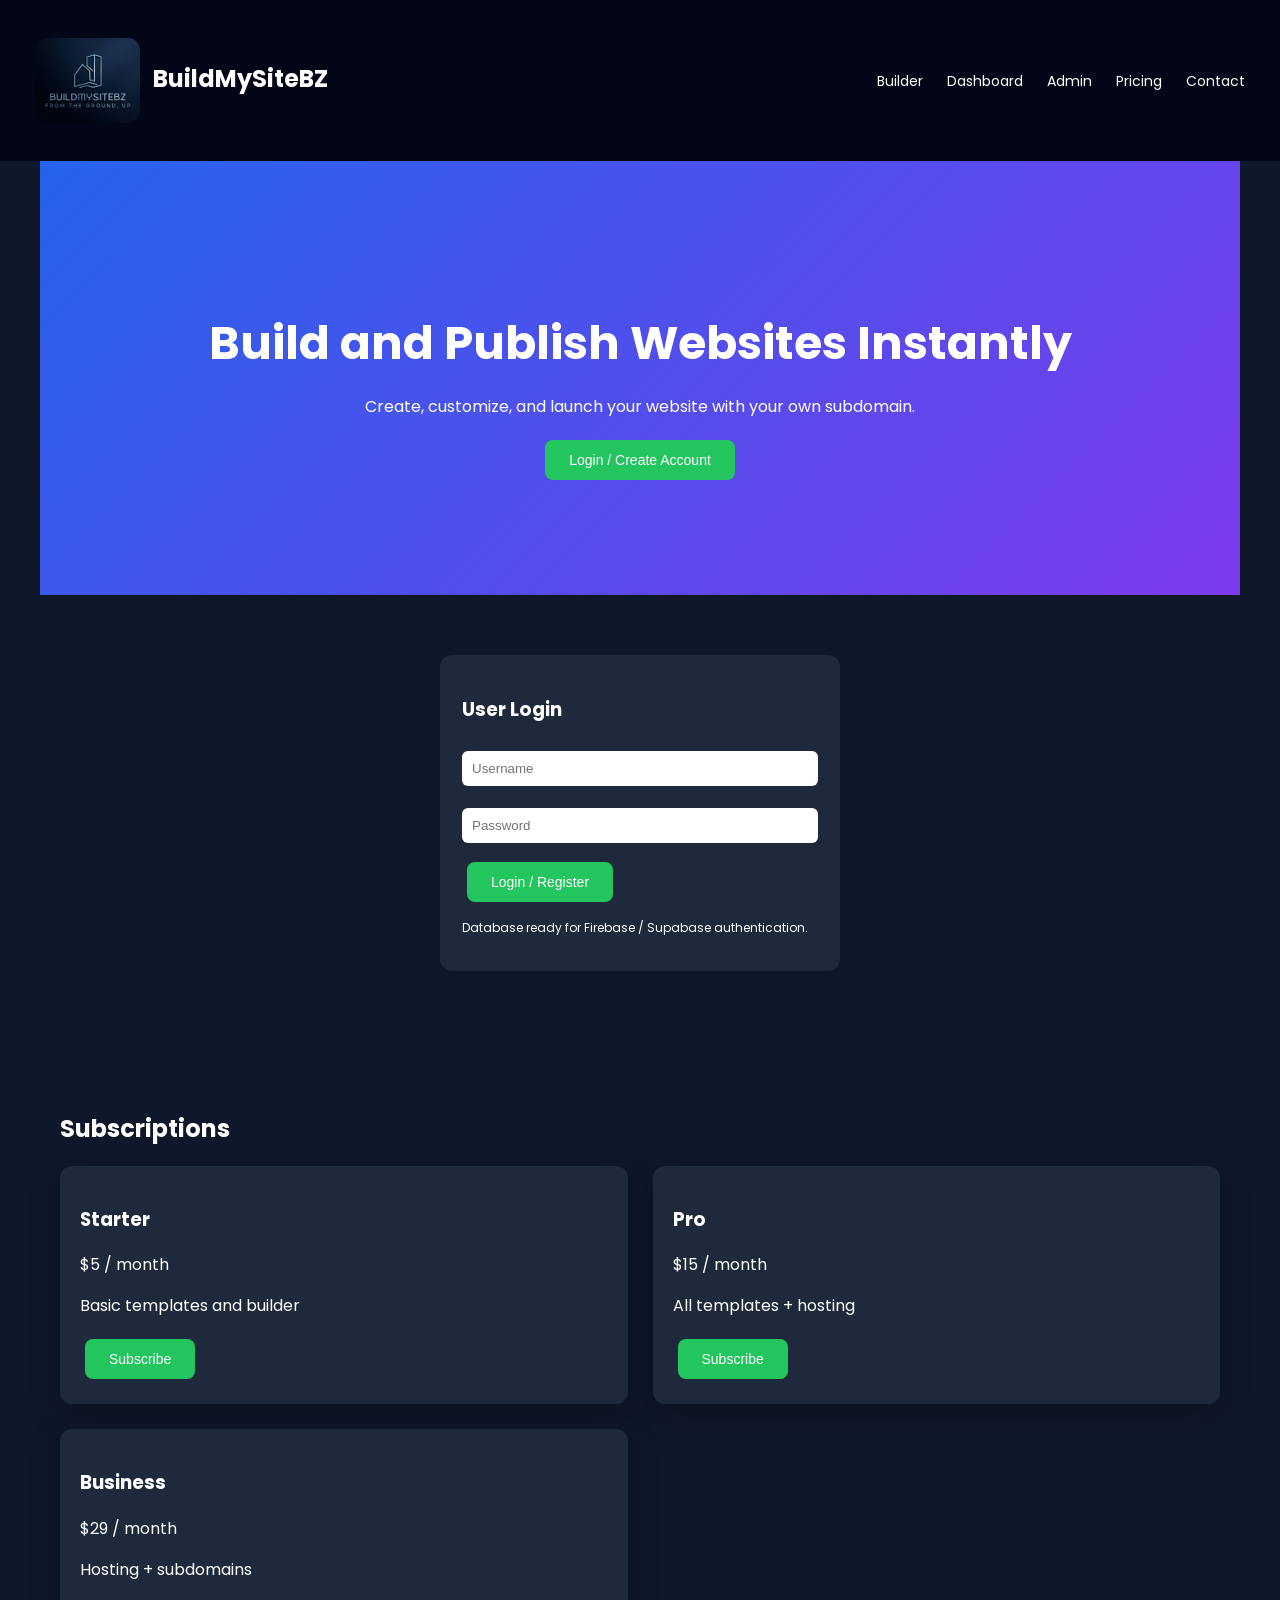
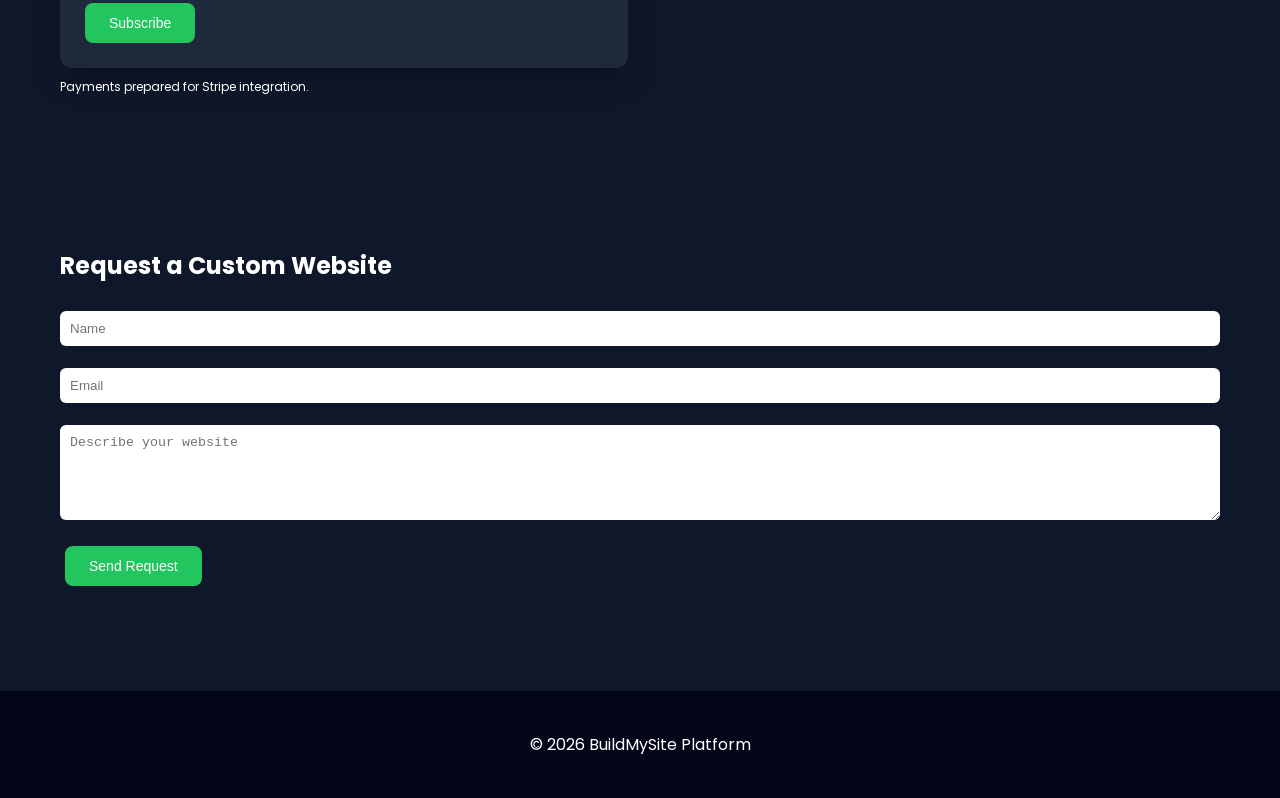
<file: index.html>
<!DOCTYPE html>
<html lang="en">
<head>
<meta charset="UTF-8">
<meta name="viewport" content="width=device-width, initial-scale=1.0">

<title>BuildMySite Platform</title>

<link rel="stylesheet" href="bms_style.css">

<link href="https://fonts.googleapis.com/css2?family=Poppins:wght@300;400;600&display=swap" rel="stylesheet">

<!--
IMPORTANT PLATFORM NOTES
This version prepares your platform for real SaaS features.
To make them fully functional you will later connect:

• Database → Firebase / Supabase / MongoDB
• Hosting system → Netlify API / Vercel API
• Payments → Stripe
• Authentication → Firebase Auth
• Subdomains → yourdomain.com + DNS wildcard

The UI and logic hooks are already prepared below.
-->

</head>
<body>

<!-- Image implementation inserted on line 84 -->
<header>
	<h2 href="index.html"><img src="bmsbz4k.png" alt="BuildMySiteBZ Logo" class="logo"  width="105" height="50"></a>
		BuildMySiteBZ
	</h2>

<nav>
<a href="#builder">Builder</a>
<a href="#dashboard">Dashboard</a>
<a href="#admin">Admin</a>
<a href="#pricing">Pricing</a>
<a href="#contact">Contact</a>
</nav>
</header>

<section class="hero">
<h1>Build and Publish Websites Instantly</h1>
<p>Create, customize, and launch your website with your own subdomain.</p>
<button class="btn" onclick="showLogin()">Login / Create Account</button>
</section>

<section id="login">
<div class="card" style="max-width:400px;margin:auto">
<h3>User Login</h3>
<input id="username" placeholder="Username">
<input id="password" type="password" placeholder="Password">
<button class="btn" onclick="login()">Login / Register</button>
<p style="font-size:12px">Database ready for Firebase / Supabase authentication.</p>
</div>
</section>

<section id="builder" class="hidden">
<h2>Website Builder</h2>

<h3>300+ Templates</h3>
<div class="templates" id="templateList"></div>

<div class="editor-grid">

<div class="panel">
<label>Website Title</label>
<input id="title" placeholder="My Website">

<label>Tagline</label>
<input id="tagline" placeholder="Welcome">

<label>Theme Color</label>
<select id="color">
<option value="#2563eb">Blue</option>
<option value="#16a34a">Green</option>
<option value="#dc2626">Red</option>
<option value="#7c3aed">Purple</option>
</select>

<label>Font</label>
<select id="font">
<option value="Arial">Arial</option>
<option value="Verdana">Verdana</option>
<option value="Georgia">Georgia</option>
</select>

<button class="btn" onclick="generateSite()">Generate</button>
<button class="btn" onclick="downloadSite()">Download</button>
<button class="btn" onclick="publishSite()">Publish Website</button>

<p style="font-size:12px;margin-top:10px">
Publishing system prepared for real hosting APIs.
</p>
</div>

<div class="panel">
<h3>Live Preview Editor</h3>

<div class="toolbox">
<div class="block" draggable="true" ondragstart="drag(event)" id="text">Text</div>
<div class="block" draggable="true" ondragstart="drag(event)" id="image">Image</div>
<div class="block" draggable="true" ondragstart="drag(event)" id="button">Button</div>
</div>

<div id="preview" class="preview" ondragover="allowDrop(event)" ondrop="drop(event)">
<p>Drag elements here to design your website</p>
</div>

</div>

</div>
</section>

<section id="dashboard" class="hidden">
<h2>User Analytics Dashboard</h2>

<div class="analytics-grid">
<div class="stat">
<h2 id="sitesStat">0</h2>
<p>Sites Created</p>
</div>

<div class="stat">
<h2 id="publishStat">0</h2>
<p>Sites Published</p>
</div>

<div class="stat">
<h2 id="visitsStat">0</h2>
<p>Total Visitors</p>
</div>

<div class="stat">
<h2 id="earningsStat">$0</h2>
<p>Revenue</p>
</div>
</div>

</section>

<section id="admin" class="hidden">
<h2>Admin Control Panel</h2>

<div class="panel">
<h3>Customer Management</h3>

<table class="admin-table">
<thead>
<tr>
<th>Customer</th>
<th>Website</th>
<th>Status</th>
</tr>
</thead>
<tbody id="customerTable"></tbody>
</table>

<input id="custName" placeholder="Customer Name">
<input id="custType" placeholder="Website Type">
<select id="custStatus">
<option>Pending</option>
<option>In Progress</option>
<option>Completed</option>
</select>

<button class="btn" onclick="addCustomer()">Add Customer</button>

</div>
</section>

<section id="pricing">
<h2>Subscriptions</h2>

<div class="dashboard-grid">

<div class="panel">
<h3>Starter</h3>
<p>$5 / month</p>
<p>Basic templates and builder</p>
<button class="btn" onclick="subscribe('Starter')">Subscribe</button>
</div>

<div class="panel">
<h3>Pro</h3>
<p>$15 / month</p>
<p>All templates + hosting</p>
<button class="btn" onclick="subscribe('Pro')">Subscribe</button>
</div>

<div class="panel">
<h3>Business</h3>
<p>$29 / month</p>
<p>Hosting + subdomains</p>
<button class="btn" onclick="subscribe('Business')">Subscribe</button>
</div>

</div>

<p style="font-size:12px;margin-top:10px">
Payments prepared for Stripe integration.
</p>

</section>

<section id="contact">
<h2>Request a Custom Website</h2>
<form onsubmit="sendMail(event)">
<input id="name" placeholder="Name" required>
<input id="email" placeholder="Email" required>
<textarea id="message" rows="5" placeholder="Describe your website" required></textarea>
<button class="btn">Send Request</button>
</form>
</section>

<footer>
<p>© 2026 BuildMySite Platform</p>
</footer>

<script>
let generatedCode="";
let siteCount=0;
let publishCount=0;
let visitCount=0;
let earnings=0;

/* 300 templates */
for(let i=1;i<=300;i++){
let div=document.createElement("div");
div.className="template";
div.innerText="Template "+i;
div.onclick=()=>alert("Template "+i+" selected");
document.getElementById("templateList").appendChild(div);
}

function showLogin(){document.getElementById("login").scrollIntoView()}

function login(){
let user=document.getElementById("username").value;
let pass=document.getElementById("password").value;
if(!user||!pass){alert("Enter login info");return}

localStorage.setItem("user",user);

document.getElementById("builder").classList.remove("hidden");
document.getElementById("dashboard").classList.remove("hidden");
document.getElementById("admin").classList.remove("hidden");

alert("Welcome "+user);
}

function allowDrop(e){e.preventDefault()}

function drag(e){e.dataTransfer.setData("text",e.target.id)}

function drop(e){
e.preventDefault();
let data=e.dataTransfer.getData("text");
let html="";

if(data==="text") html="<p>Editable text block</p>";
if(data==="image") html="<img src='https://via.placeholder.com/400'>";
if(data==="button") html="<button>Button</button>";

e.target.innerHTML+=html;
}

function generateSite(){
siteCount++;
document.getElementById("sitesStat").innerText=siteCount;

let title=document.getElementById("title").value||"My Website";
let tagline=document.getElementById("tagline").value||"Welcome";
let color=document.getElementById("color").value;
let font=document.getElementById("font").value;
let content=document.getElementById("preview").innerHTML;

generatedCode=`<!DOCTYPE html>
<html>
<head>
<title>${title}</title>
<style>
body{font-family:${font};margin:0}
header{background:${color};color:white;padding:25px;text-align:center}
section{padding:40px}
</style>
</head>
<body>
<header>
<h1>${title}</h1>
<p>${tagline}</p>
</header>
<section>${content}</section>
</body>
</html>`;
}

function downloadSite(){
if(!generatedCode){alert("Generate site first");return}
let blob=new Blob([generatedCode],{type:"text/html"});
let a=document.createElement("a");
a.href=URL.createObjectURL(blob);
a.download="index.html";
a.click();
}

function publishSite(){
if(!generatedCode){alert("Generate site first");return}
publishCount++;
visitCount+=Math.floor(Math.random()*200);

document.getElementById("publishStat").innerText=publishCount;
document.getElementById("visitsStat").innerText=visitCount;

alert("Website published! Future version will deploy to hosting and create subdomain.");
}

function addCustomer(){
let name=document.getElementById("custName").value;
let type=document.getElementById("custType").value;
let status=document.getElementById("custStatus").value;

let row=`<tr><td>${name}</td><td>${type}</td><td>${status}</td></tr>`;

document.getElementById("customerTable").innerHTML+=row;
}

function subscribe(plan){
alert(plan+" subscription selected. Connect Stripe here for real payments.");
}

function sendMail(e){
e.preventDefault();
let name=document.getElementById("name").value;
let email=document.getElementById("email").value;
let message=document.getElementById("message").value;

let mailto=`mailto:blsalamlths@gmail.com?subject=Website Request from ${name}&body=Email:${email}%0D%0A%0D%0A${message}`;
window.location.href=mailto;
}
</script>

</body>
</html>
</file>
<file: bms_style.css>
*{box-sizing:border-box}
body{font-family:Poppins,Arial,sans-serif;margin:0;background:#0f172a;color:white}

header{background:#020617;padding:18px 35px;display:flex;justify-content:space-between;align-items:center}
nav a{color:white;margin-left:20px;text-decoration:none;font-size:14px;transition:.3s}
nav a:hover{color:#22c55e}

section{padding:60px 20px;max-width:1200px;margin:auto}

.hero{background:linear-gradient(135deg,#2563eb,#7c3aed);text-align:center;padding:110px 20px;animation:fadeIn 1s ease}
.hero h1{font-size:46px;margin-bottom:10px}

.btn{background:#22c55e;border:none;padding:12px 24px;border-radius:8px;color:white;font-size:14px;cursor:pointer;margin:5px;transition:.25s}
.btn:hover{transform:translateY(-3px) scale(1.05);box-shadow:0 10px 25px rgba(0,0,0,.3)}

.card{background:#1e293b;padding:22px;border-radius:12px;animation:fadeIn .7s ease}

input,select,textarea{width:100%;padding:10px;margin:8px 0 14px;border-radius:6px;border:none}

.hidden{display:none}

.templates{display:grid;grid-template-columns:repeat(auto-fit,minmax(120px,1fr));gap:10px;max-height:300px;overflow:auto}
.template{background:#1e293b;padding:12px;border-radius:8px;text-align:center;cursor:pointer;transition:.25s}
.template:hover{background:#334155;transform:scale(1.05)}

.toolbox{background:#1e293b;padding:15px;border-radius:10px;margin-bottom:10px}
.block{background:#334155;padding:10px;border-radius:6px;margin:5px 0;cursor:grab;transition:.2s}
.block:hover{background:#475569}

.editor-grid{display:grid;grid-template-columns:1fr 1fr;gap:25px}

.preview{background:white;color:black;padding:20px;border-radius:8px;min-height:300px;transition:.3s}

.dashboard-grid{display:grid;grid-template-columns:1fr 1fr;gap:25px}
.panel{background:#1e293b;padding:20px;border-radius:12px;box-shadow:0 10px 30px rgba(0,0,0,.25)}

.analytics-grid{display:grid;grid-template-columns:repeat(auto-fit,minmax(180px,1fr));gap:20px;margin-top:20px}
.stat{background:#334155;padding:20px;border-radius:10px;text-align:center;transition:.3s}
.stat:hover{transform:scale(1.05)}
.stat h2{margin:0;font-size:28px}

.admin-table{width:100%;border-collapse:collapse;margin-top:15px}
.admin-table th,.admin-table td{padding:10px;border-bottom:1px solid #334155;text-align:left}

footer{background:#020617;text-align:center;padding:25px;margin-top:40px}

@keyframes fadeIn{
from{opacity:0;transform:translateY(15px)}
to{opacity:1;transform:translateY(0)}
}

@media(max-width:900px){
.editor-grid{grid-template-columns:1fr}
.dashboard-grid{grid-template-columns:1fr}

}

.logo{
height:auto;
width:105px;
margin-right:8px;
vertical-align:middle;
border-radius: 12px
}
</file>
